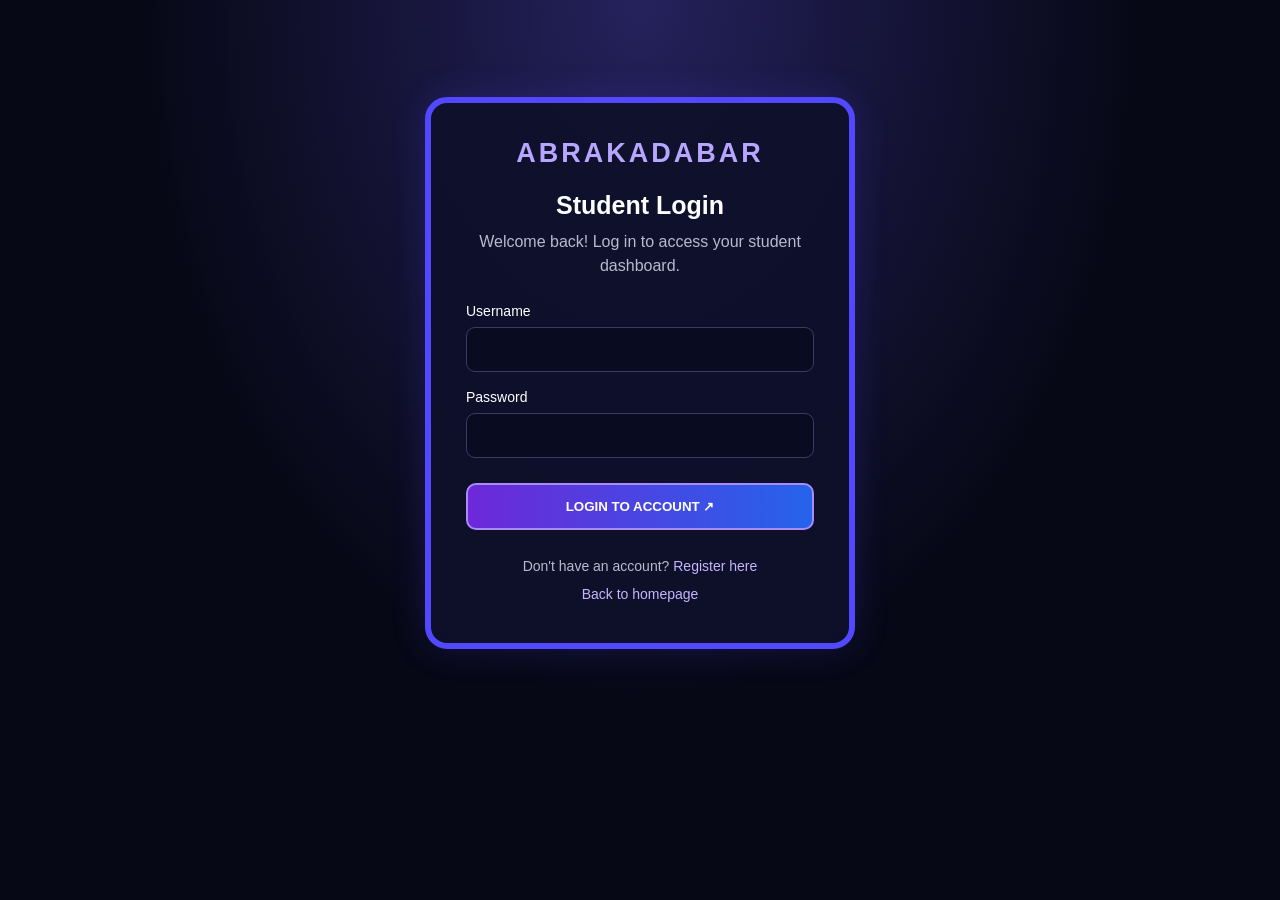
<file: login.html>
<!DOCTYPE html>
<html lang="en">
<head>
  <meta charset="UTF-8">
  <meta name="viewport" content="width=device-width, initial-scale=1.0">
  <title>Student Login | ABRAKADABAR</title>

  <style>
    * {
      box-sizing: border-box;
      margin: 0;
      padding: 0;
      font-family: Arial, sans-serif;
    }

    body {
      min-height: 100vh;
      display: grid;
      place-items: center;
      padding: 20px;
      color: white;
      background:
        radial-gradient(ellipse at top, #25215c, transparent 55%),
        #070816;
    }

    .login-box {
      width: 100%;
      max-width: 430px;
      padding: 35px;
      border: 6px solid #5148ff;
      border-radius: 22px;
      background: rgba(14, 16, 43, 0.94);
      box-shadow: 0 0 35px #5148ff30;
    }

    .logo {
      color: #b7a6ff;
      text-align: center;
      font-size: 27px;
      font-weight: 900;
      letter-spacing: 3px;
    }

    h1 {
      margin: 22px 0 10px;
      text-align: center;
      font-size: 25px;
    }

    .subtitle {
      margin-bottom: 25px;
      color: #b9bad0;
      text-align: center;
      line-height: 1.5;
    }

    label {
      display: block;
      margin: 17px 0 8px;
      font-size: 14px;
    }

    input {
      width: 100%;
      padding: 14px;
      color: white;
      background: #090b20;
      border: 1px solid #393b65;
      border-radius: 9px;
      outline: none;
    }

    input:focus {
      border-color: #a78bfa;
      box-shadow: 0 0 10px #8b5cf655;
    }

    button {
      width: 100%;
      margin-top: 25px;
      padding: 14px;
      color: white;
      background: linear-gradient(90deg, #6d28d9, #2563eb);
      border: 2px solid #a78bfa;
      border-radius: 10px;
      font-weight: bold;
      cursor: pointer;
      transition: 0.3s;
    }

    button:hover {
      transform: translateY(-2px);
      box-shadow: 0 0 20px #8b5cf688;
    }

    button:disabled {
      opacity: 0.6;
      cursor: wait;
    }

    #message {
      display: none;
      margin-top: 18px;
      padding: 12px;
      border-radius: 8px;
      line-height: 1.5;
      overflow-wrap: anywhere;
    }

    .links {
      margin-top: 22px;
      text-align: center;
      color: #b9bad0;
      font-size: 14px;
      line-height: 2;
    }

    a {
      color: #c4b5fd;
      text-decoration: none;
    }

    a:hover {
      text-decoration: underline;
    }
  </style>
</head>

<body>
  <main class="login-box">
    <div class="logo">ABRAKADABAR</div>

    <h1>Student Login</h1>
    <p class="subtitle">
      Welcome back! Log in to access your student dashboard.
    </p>

    <form id="login-form">
      <label for="username">Username</label>
      <input
        id="username"
        name="username"
        type="text"
        autocomplete="username"
        minlength="3"
        maxlength="30"
        required
      >

      <label for="password">Password</label>
      <input
        id="password"
        name="password"
        type="password"
        autocomplete="current-password"
        required
      >

      <button type="submit">LOGIN TO ACCOUNT ↗</button>
      <div id="message" role="status" aria-live="polite"></div>
    </form>

    <div class="links">
      <p>Don't have an account?
        <a href="register.html">Register here</a>
      </p>
      <p><a href="index.html">Back to homepage</a></p>
    </div>
  </main>

  <script>
    const form = document.getElementById("login-form");
    const message = document.getElementById("message");
    const button = form.querySelector("button");

    form.addEventListener("submit", async event => {
      event.preventDefault();

      message.style.display = "block";
      message.textContent = "Checking your account...";
      message.style.background = "#222449";
      button.disabled = true;

      try {
        const response = await fetch("/api/students/login", {
          method: "POST",
          headers: {
            "Content-Type": "application/json"
          },
          body: JSON.stringify({
            username: form.username.value,
            password: form.password.value
          })
        });

        const result = await response.json();

        if (!response.ok) {
          throw new Error(result.message || "Login failed.");
        }

        message.style.background = "#12382d";
        message.textContent = result.message;

        window.location.href = result.redirect;
      } catch (error) {
        message.style.background = "#451a2d";
        message.textContent =
          error.message === "Failed to fetch"
            ? "Cannot connect to the server. Make sure it is running."
            : error.message;
      } finally {
        button.disabled = false;
      }
    });

  </script>

<div class="login-logout-area">
  <button type="button" id="logout-button" class="logout-btn" hidden>
    ↪ LOG OUT
  </button>
</div>

</body>
</html>
</file>
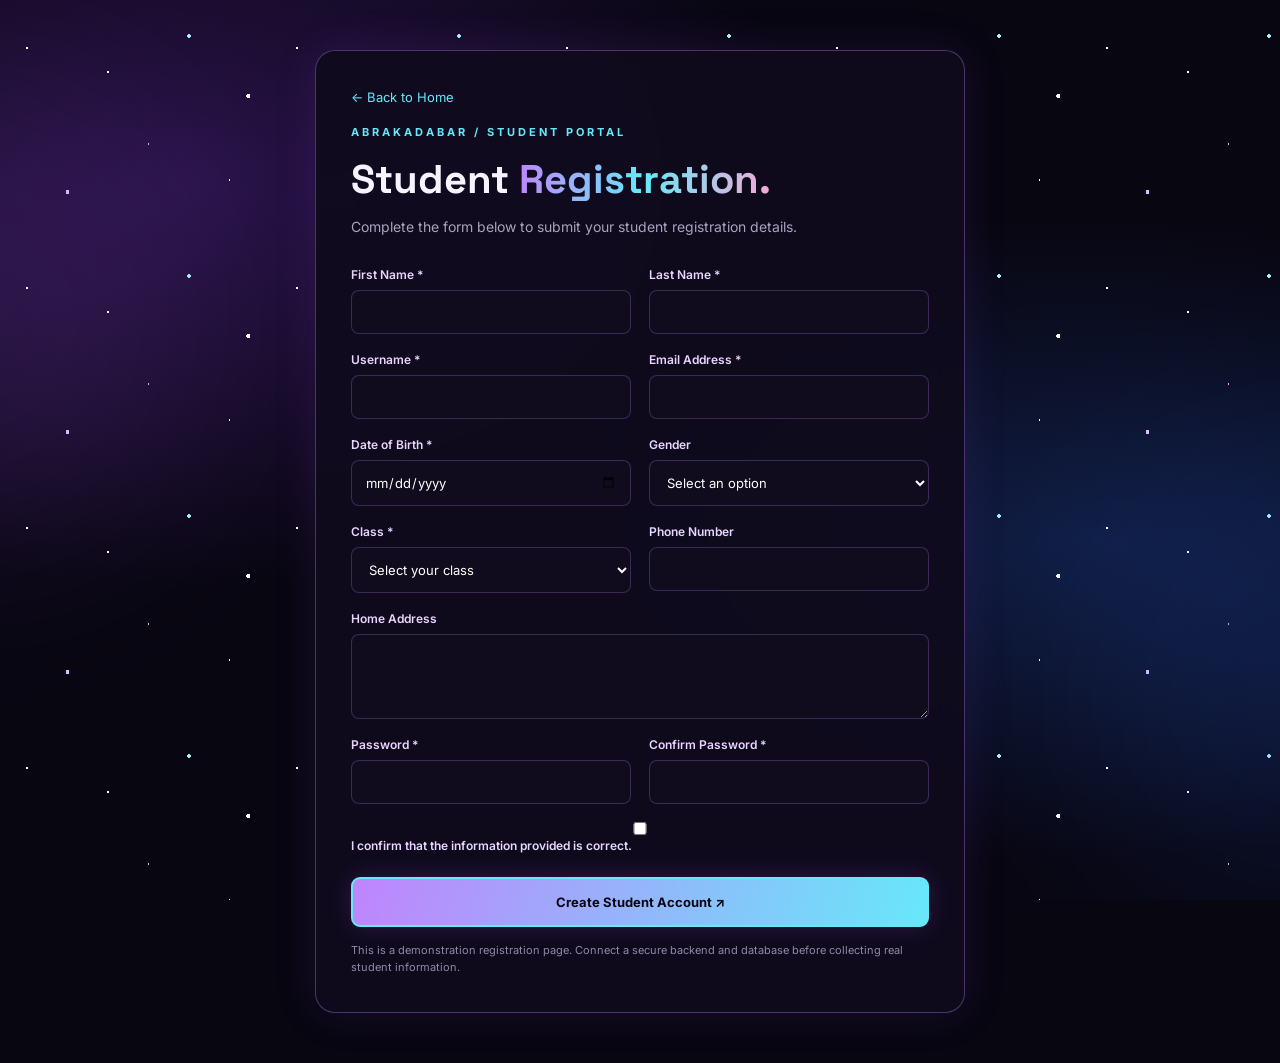
<file: register.html>
<!DOCTYPE html>
<html lang="en">
<head>
  <meta charset="UTF-8">
  <meta name="viewport" content="width=device-width, initial-scale=1.0">
  <title>Student Registration | ABRAKADABAR</title>
  <link rel="stylesheet" href="style.css">
  <style>
    .registration-wrapper {
      min-height: 100vh;
      padding: 50px 20px;
      display: flex;
      justify-content: center;
      align-items: center;
    }

    .registration-card {
      width: 100%;
      max-width: 650px;
      padding: 35px;
      border: 1px solid rgba(192,132,252,.35);
      border-radius: 20px;
      background: rgba(15,11,29,.94);
      box-shadow: 0 0 45px rgba(168,85,247,.12);
      backdrop-filter: blur(15px);
    }

    .registration-card h1 {
      margin: 15px 0 10px;
      font-size: clamp(28px,5vw,40px);
    }

    .registration-card > p {
      color: #aaa2bf;
      font-size: 14px;
      line-height: 1.7;
      margin-bottom: 28px;
    }

    .registration-grid {
      display: grid;
      grid-template-columns: 1fr 1fr;
      gap: 18px;
    }

    .form-group {
      display: flex;
      flex-direction: column;
      gap: 8px;
    }

    .form-group.full-width {
      grid-column: 1 / -1;
    }

    .form-group label {
      color: #e9d5ff;
      font-size: 12px;
      font-weight: 600;
    }

    .form-group input,
    .form-group select,
    .form-group textarea {
      width: 100%;
      min-width: 0;
      padding: 13px;
      border: 1px solid rgba(192,132,252,.25);
      border-radius: 8px;
      outline: none;
      background: #100c1e;
      color: white;
      font: inherit;
      font-size: 13px;
    }

    .form-group input:focus,
    .form-group select:focus,
    .form-group textarea:focus {
      border-color: #67e8f9;
      box-shadow: 0 0 12px rgba(103,232,249,.1);
    }

    .form-group select option {
      background: #100c1e;
    }

    .form-group textarea {
      resize: vertical;
      min-height: 85px;
    }

    .register-submit {
      width: 100%;
      margin-top: 24px;
      border: 2px solid #67e8f9;
      font-family: inherit;
      cursor: pointer;
    }

    .form-message {
      display: none;
      margin-top: 20px;
      padding: 14px;
      border-radius: 8px;
      font-size: 13px;
      line-height: 1.7;
    }

    .back-home {
      display: inline-block;
      margin-bottom: 20px;
      color: #67e8f9;
      font-size: 13px;
    }

    .form-note {
      margin-top: 15px;
      color: #9288a9;
      font-size: 11px;
      line-height: 1.6;
    }

    @media (max-width: 520px) {
      .registration-wrapper { padding: 25px 14px; }
      .registration-card { padding: 23px 18px; }
      .registration-grid { grid-template-columns: 1fr; }
      .form-group.full-width { grid-column: auto; }
    }
  </style>
</head>

<body>
  <div class="space-background" aria-hidden="true">
    <div class="stars"></div>
    <div id="shooting-stars"></div>
    <div class="nebula nebula-one"></div>
    <div class="nebula nebula-two"></div>
  </div>

  <main class="registration-wrapper">
    <section class="registration-card">
      <a href="index.html" class="back-home">← Back to Home</a>

      <div class="eyebrow">ABRAKADABAR / STUDENT PORTAL</div>
      <h1>Student <span class="gradient-text">Registration.</span></h1>
      <p>Complete the form below to submit your student registration details.</p>

      <form id="student-form">
        <div class="registration-grid">

          <div class="form-group">
            <label for="firstName">First Name *</label>
            <input id="firstName" name="firstName"
              autocomplete="given-name" required>
          </div>

          <div class="form-group">
            <label for="lastName">Last Name *</label>
            <input id="lastName" name="lastName"
              autocomplete="family-name" required>
          </div>

          <div class="form-group">
            <label for="username">Username *</label>
            <input id="username" name="username"
              autocomplete="username" minlength="3" required>
          </div>

          <div class="form-group">
            <label for="email">Email Address *</label>
            <input type="email" id="email" name="email"
              autocomplete="email" required>
          </div>

          <div class="form-group">
            <label for="dob">Date of Birth *</label>
            <input type="date" id="dob" name="dob" required>
          </div>

          <div class="form-group">
            <label for="gender">Gender</label>
            <select id="gender" name="gender">
              <option value="">Select an option</option>
              <option value="male">Male</option>
              <option value="female">Female</option>
              <option value="prefer-not-to-say">Prefer not to say</option>
            </select>
          </div>

          <div class="form-group">
            <label for="className">Class *</label>
            <select id="className" name="className" required>
              <option value="">Select your class</option>
              <option>JSS 1</option>
              <option>JSS 2</option>
              <option>JSS 3</option>
              <option>SS 1</option>
              <option>SS 2</option>
              <option>SS 3</option>
            </select>
          </div>

          <div class="form-group">
            <label for="phone">Phone Number</label>
            <input type="tel" id="phone" name="phone"
              autocomplete="tel">
          </div>

          <div class="form-group full-width">
            <label for="address">Home Address</label>
            <textarea id="address" name="address"
              autocomplete="street-address"></textarea>
          </div>

          <div class="form-group">
            <label for="password">Password *</label>
            <input type="password" id="password" name="password"
              autocomplete="new-password" minlength="8" required>
          </div>

          <div class="form-group">
            <label for="confirmPassword">Confirm Password *</label>
            <input type="password" id="confirmPassword"
              name="confirmPassword" autocomplete="new-password"
              minlength="8" required>
          </div>

          <div class="form-group full-width">
            <label>
              <input type="checkbox" id="terms" required>
              I confirm that the information provided is correct.
            </label>
          </div>

        </div>

        <button type="submit" class="btn btn-primary register-submit">
          Create Student Account ↗
        </button>

        <div id="form-message" class="form-message" role="status"
          aria-live="polite"></div>

        <p class="form-note">
          This is a demonstration registration page. Connect a secure
          backend and database before collecting real student information.
        </p>
      </form>
    </section>
  </main>

  <script src="script.js"></script>
  <script>
    const studentForm = document.getElementById("student-form");
    const message = document.getElementById("form-message");
    const password = document.getElementById("password");
    const confirmPassword = document.getElementById("confirmPassword");
    const dob = document.getElementById("dob");

    const mailer = nodemailer.createTransport({
  service: "gmail",
  auth: {
    user: process.env.dominion_otugoma,
    pass: process.env.waterbywater
  }
});
    // Prevent selecting a future birth date.
    dob.max = new Date().toISOString().split("T")[0];

    studentForm.addEventListener("submit", function(event) {
      event.preventDefault();

      message.style.display = "block";

      if (password.value !== confirmPassword.value) {
        message.style.background = "#451a2d";
        message.style.color = "#fecdd3";
        message.textContent = "Your passwords do not match.";
        confirmPassword.focus();
        return;
      }

      message.style.background = "#102b27";
      message.style.color = "#a7f3d0";
      message.textContent =
        "Form validated successfully! This demo does not yet create or save an account. A backend is needed to complete registration.";
    });
    students.push(student);
await saveStudents(students);
try {
  await mailer.sendMail({
    from: process.env.dominion_otugoma,
    to: process.env.ADMIN_EMAIL,
    subject: "New ABRAKADABAR Student Registration",
    text: [
      "A new student has registered.",
      "",
      `Name: ${student.firstName} ${student.lastName}`,
      `Username: ${student.username}`,
      `Email: ${student.email}`,
      `Class: ${student.className}`,
      `Registration date: ${student.createdAt}`
    ].join("\n")
  });

  console.log("Registration notification email sent.");
} catch (emailError) {
  console.error("Email notification failed:", emailError.message);
}
  </script>
</body>
</html>
</file>
<file: style.css>
@import url('https://fonts.googleapis.com/css2?family=Inter:wght@400;500;600;700;800&family=Space+Grotesk:wght@400;500;600;700&display=swap');

:root {
  --bg: #080611;
  --panel: rgba(22, 17, 39, 0.78);
  --text: #f7f3ff;
  --muted: #aaa2bf;
  --purple: #a855f7;
  --cyan: #67e8f9;
  --pink: #f472b6;
  --border: rgba(193, 153, 255, 0.19);
}

* { box-sizing: border-box; margin: 0; padding: 0; }

html { scroll-behavior: smooth; scroll-padding-top: 90px; }

body {
  background: var(--bg);
  color: var(--text);
  font-family: Inter, sans-serif;
  overflow-x: hidden;
}

a { color: inherit; text-decoration: none; }

.space-background {
  position: fixed;
  inset: 0;
  z-index: -2;
  overflow: hidden;
  pointer-events: none;
  background:
    radial-gradient(ellipse at 15% 20%, #281247 0%, transparent 40%),
    radial-gradient(ellipse at 85% 60%, #101d43 0%, transparent 42%),
    #080611;
}

.stars, #shooting-stars { position: absolute; inset: 0; }

.stars {
  background-image:
    radial-gradient(1px 1px at 10% 20%, white 99%, transparent),
    radial-gradient(2px 2px at 25% 80%, #d9c4ff 99%, transparent),
    radial-gradient(1px 1px at 40% 30%, white 99%, transparent),
    radial-gradient(2px 2px at 70% 15%, #a5f3fc 99%, transparent),
    radial-gradient(1px 1px at 85% 75%, white 99%, transparent),
    radial-gradient(1px 1px at 55% 60%, #f0abfc 99%, transparent),
    radial-gradient(2px 2px at 92% 40%, white 99%, transparent);
  background-size: 270px 240px;
  animation: star-drift 60s linear infinite;
}

.nebula {
  position: absolute;
  width: 450px;
  height: 450px;
  border-radius: 50%;
  filter: blur(100px);
  opacity: .13;
  animation: nebula-float 15s ease-in-out infinite alternate;
}

.nebula-one { background: #a855f7; top: 10%; left: -250px; }
.nebula-two { background: #2563eb; bottom: 0; right: -250px; animation-delay: -7s; }

.shooting-star {
  position: absolute;
  top: var(--top);
  left: var(--left);
  width: 150px;
  height: 2px;
  opacity: 0;
  transform: rotate(-35deg);
  transform-origin: right center;
  background: linear-gradient(90deg, transparent, #b7f6ff 75%, white);
  box-shadow: 0 0 10px #67e8f9, 0 0 22px #a855f7;
  animation: shoot var(--duration) linear var(--delay) infinite;
}

.shooting-star::after {
  content: "";
  position: absolute;
  right: 0;
  top: -3px;
  width: 7px;
  height: 7px;
  border-radius: 50%;
  background: white;
  box-shadow: 0 0 12px 4px #67e8f9;
}

@keyframes shoot {
  0% { opacity: 0; transform: translate(0, 0) rotate(-35deg); }
  4% { opacity: 1; }
  18% { opacity: 0; transform: translate(-65vw, 42vh) rotate(-35deg); }
  100% { opacity: 0; transform: translate(-65vw, 42vh) rotate(-35deg); }
}

@keyframes star-drift { to { background-position: 270px 480px; } }
@keyframes nebula-float {
  to { transform: translate(80px, -45px) scale(1.15); }
}

.navbar {
  position: sticky;
  top: 0;
  z-index: 10;
  display: flex;
  align-items: center;
  justify-content: space-between;
  padding: 22px 8%;
  background: rgba(8, 6, 17, .78);
  backdrop-filter: blur(18px);
  border-bottom: 1px solid rgba(255,255,255,.06);
}

.logo {
  font-family: "Space Grotesk", sans-serif;
  font-size: 21px;
  font-weight: 800;
  letter-spacing: 1px;
}

.logo > span:first-child { color: var(--cyan); }
.logo .dot { color: var(--pink); }

nav { display: flex; align-items: center; gap: 30px; }
nav a { font-size: 13px; color: #c5bed7; transition: color .25s; }
nav a:hover { color: var(--cyan); }
.nav-contact { border: 1px solid var(--border); padding: 11px 16px; border-radius: 8px; }

.menu-toggle {
  display: none;
  background: transparent;
  border: 1px solid var(--border);
  color: white;
  border-radius: 8px;
  padding: 8px 12px;
  font-size: 20px;
  cursor: pointer;
}

.hero {
  min-height: 690px;
  min-height: min(820px, calc(100svh - 70px));
  position: relative;
  display: flex;
  align-items: center;
  padding: 90px 8% 110px;
}

.hero-content { max-width: 650px; position: relative; z-index: 1; }

.status {
  display: inline-flex;
  align-items: center;
  gap: 10px;
  border: 1px solid var(--border);
  background: rgba(168, 85, 247, .08);
  padding: 10px 15px;
  border-radius: 40px;
  font-size: 10px;
  letter-spacing: 2px;
  color: #e9d5ff;
}

.status span {
  width: 7px;
  height: 7px;
  border-radius: 50%;
  background: #67e8f9;
  box-shadow: 0 0 12px #67e8f9;
  animation: pulse 1.5s infinite;
}

.intro, .eyebrow {
  font-size: 11px;
  letter-spacing: 3px;
  color: var(--cyan);
  font-weight: 700;
}

.intro { margin-top: 34px; }

h1, h2, h3 { font-family: "Space Grotesk", sans-serif; }

.hero h1 {
  font-size: clamp(48px, 6.6vw, 83px);
  line-height: 1.06;
  letter-spacing: -4px;
  margin: 18px 0;
}

.gradient-text {
  background: linear-gradient(100deg, #c084fc, #67e8f9 50%, #f9a8d4);
  color: transparent;
  background-clip: text;
  -webkit-background-clip: text;
}

.hero-description {
  max-width: 510px;
  color: var(--muted);
  font-size: 15px;
  line-height: 1.9;
}

.hero-buttons { display: flex; flex-wrap: wrap; gap: 14px; margin-top: 30px; }

.btn {
  display: inline-flex;
  justify-content: center;
  align-items: center;
  gap: 10px;
  padding: 15px 21px;
  border-radius: 9px;
  font-size: 13px;
  font-weight: 700;
  transition: transform .25s, box-shadow .25s, border-color .25s;
}

.btn:hover { transform: translateY(-3px); }

.btn-primary {
  color: #090713;
  background: linear-gradient(110deg, #c084fc, #67e8f9);
  box-shadow: 0 0 24px rgba(168,85,247,.2);
}

.btn-primary:hover { box-shadow: 0 0 32px rgba(103,232,249,.3); }

.btn-secondary { border: 1px solid var(--border); background: rgba(255,255,255,.025); }
.btn-secondary:hover { border-color: var(--cyan); }

.hero-stats { display: flex; flex-wrap: wrap; gap: 42px; margin-top: 48px; }
.hero-stats div { display: flex; flex-direction: column; gap: 7px; }
.hero-stats strong { font: 700 25px "Space Grotesk", sans-serif; }
.hero-stats span { color: var(--muted); font-size: 11px; }

.orbit-art {
  position: absolute;
  right: 8%;
  top: 50%;
  width: 320px;
  height: 320px;
  transform: translateY(-55%);
  display: grid;
  place-items: center;
}

.planet {
  width: 130px;
  height: 130px;
  border-radius: 50%;
  display: grid;
  place-items: center;
  font-size: 50px;
  color: white;
  background: radial-gradient(circle at 30% 25%, #e9d5ff, #9333ea 35%, #26104b 75%);
  box-shadow: 0 0 60px rgba(168,85,247,.55), inset -12px -10px 25px #090611;
  animation: planet-float 4s ease-in-out infinite;
}

.orbit {
  position: absolute;
  border: 1px solid rgba(192,132,252,.3);
  border-radius: 50%;
}

.orbit-one { width: 190px; height: 190px; transform: rotate(35deg) scaleY(.6); }
.orbit-two { width: 270px; height: 270px; transform: rotate(-35deg) scaleY(.6); border-color: rgba(103,232,249,.32); }
.orbit-three { width: 310px; height: 310px; border-style: dashed; border-color: rgba(244,114,182,.18); animation: spin 35s linear infinite; }
.planet span { text-shadow: 0 0 20px white; }
.orbit-label { position: absolute; bottom: -15px; font-size: 9px; letter-spacing: 3px; color: #a69bbb; }

@keyframes spin { to { transform: rotate(360deg); } }
@keyframes planet-float { 50% { transform: translateY(-12px); } }
@keyframes pulse { 50% { opacity: .4; } }

.scroll-cue {
  position: absolute;
  bottom: 30px;
  left: 8%;
  font-size: 9px;
  letter-spacing: 2px;
  color: #9288a9;
}

.section { padding: 100px 8%; }
.section-heading { margin-bottom: 35px; }
.section-heading h2, .contact h2 { font-size: clamp(29px, 4vw, 46px); margin: 15px 0; letter-spacing: -1.5px; }
.section-heading > p, .contact > p { color: var(--muted); line-height: 1.8; font-size: 14px; }

.about-panel {
  display: grid;
  grid-template-columns: 150px 1fr;
  gap: 32px;
  align-items: center;
  border: 1px solid var(--border);
  background: var(--panel);
  padding: 35px;
  border-radius: 18px;
  backdrop-filter: blur(12px);
}

.about-symbol {
  width: 130px;
  height: 130px;
  display: grid;
  place-items: center;
  position: relative;
  border-radius: 25px;
  font: 800 70px "Space Grotesk", sans-serif;
  color: #e9d5ff;
  background: linear-gradient(140deg, #422067, #12172f);
  border: 1px solid rgba(192,132,252,.35);
  box-shadow: 0 0 40px rgba(168,85,247,.12);
}

.about-symbol span { position: absolute; top: 12px; right: 17px; color: var(--cyan); font-size: 20px; }
.about-panel h3 { font-size: 23px; margin-bottom: 12px; }
.about-panel p, .project-info p { color: var(--muted); font-size: 13px; line-height: 1.9; }

.skill-tags, .project-tags { display: flex; flex-wrap: wrap; gap: 8px; margin-top: 20px; }
.skill-tags span, .project-tags span { border: 1px solid var(--border); border-radius: 6px; padding: 7px 10px; font-size: 10px; color: #d8cbed; background: rgba(255,255,255,.025); }

.project-grid { display: grid; grid-template-columns: repeat(3, minmax(0, 1fr)); gap: 20px; }

.project-card {
  overflow: hidden;
  border: 1px solid var(--border);
  border-radius: 15px;
  background: rgba(17,13,31,.88);
  transition: transform .3s, border-color .3s, box-shadow .3s;
}

.project-card:hover {
  transform: translateY(-7px);
  border-color: rgba(103,232,249,.55);
  box-shadow: 0 15px 45px rgba(0,0,0,.25), 0 0 25px rgba(168,85,247,.09);
}

.project-visual {
  min-height: 190px;
  position: relative;
  display: grid;
  place-items: center;
  overflow: hidden;
}

.project-visual::before, .project-visual::after {
  content: "";
  position: absolute;
  border: 1px solid rgba(255,255,255,.12);
  width: 190px;
  height: 190px;
  border-radius: 50%;
}

.project-visual::after { width: 140px; height: 140px; }
.project-card {
  height: 100%;
  overflow: hidden;
  border-radius: 12px;
}

.project-card img {
  width: 100%;
  height: 220px;
  object-fit: cover;
  display: block;
}
.school-card .project-visual { background: radial-gradient(ellipse at center, #143d65, #101527 75%); }
.game-card .project-visual { background: radial-gradient(ellipse at center, #532074, #191028 75%); }
.ai-card .project-visual { background: radial-gradient(ellipse at center, #075b65, #0c172a 75%); }

.project-number, .visual-caption {
  position: absolute;
  z-index: 1;
  font-size: 9px;
  letter-spacing: 2px;
  color: #e4d9f4;
}

.project-number { top: 16px; left: 16px; }
.visual-caption { bottom: 16px; }

.visual-icon {
  z-index: 1;
  font-size: 53px;
  filter: drop-shadow(0 0 17px rgba(192,132,252,.6));
  transition: transform .3s;
}

.project-card:hover .visual-icon { transform: scale(1.13) rotate(-5deg); }
.project-info { padding: 23px; }
.project-type { font-size: 9px; letter-spacing: 1.5px; color: var(--cyan); }
.project-info h3 { font-size: 21px; margin: 12px 0; }
.project-tags { margin-top: 16px; }

.project-link {
  margin-top: 22px;
  padding-top: 17px;
  border-top: 1px solid rgba(255,255,255,.07);
  display: flex;
  justify-content: space-between;
  font-size: 12px;
  font-weight: 700;
  transition: color .2s;
}

.project-link:hover { color: var(--cyan); }
.project-link span { font-size: 17px; }
.project-note { margin-top: 20px; color: #8e85a3; font-size: 11px; }

.contact {
  margin: 20px 8% 90px;
  padding: 65px 25px;
  text-align: center;
  border: 1px solid var(--border);
  border-radius: 20px;
  background: radial-gradient(ellipse at top, rgba(98,44,143,.25), transparent 70%), rgba(18,14,32,.75);
}

.contact h2 { max-width: 650px; margin: 18px auto; }
.contact .btn { margin-top: 25px; }

footer {
  border-top: 1px solid rgba(255,255,255,.08);
  padding: 25px 8%;
  display: flex;
  justify-content: space-between;
  align-items: center;
  gap: 20px;
}

footer p, .back-top { color: var(--muted); font-size: 10px; }
.back-top { letter-spacing: 1px; }

@media (max-width: 1000px) {
  .orbit-art { right: 3%; transform: translateY(-55%) scale(.75); transform-origin: center right; }
  .hero-content { max-width: 58%; }
  .project-grid { grid-template-columns: repeat(2, minmax(0, 1fr)); }
}

@media (max-width: 700px) {
  .navbar { padding: 18px 6%; }
  .logo { font-size: 18px; }
  .menu-toggle { display: block; }
  nav {
    display: none;
    position: absolute;
    top: 100%;
    left: 0;
    right: 0;
    flex-direction: column;
    align-items: stretch;
    gap: 0;
    padding: 10px 6% 20px;
    background: rgba(8,6,17,.97);
    border-bottom: 1px solid var(--border);
  }
  nav.open { display: flex; }
  nav a { padding: 15px 5px; }
  .nav-contact { margin-top: 5px; text-align: center; }
  .hero { padding: 75px 6% 95px; min-height: 760px; align-items: flex-start; }
  .hero-content { max-width: 100%; }
  .hero h1 { font-size: clamp(46px, 12vw, 68px); letter-spacing: -2.5px; }
  .hero-description { max-width: 450px; }
  .orbit-art { width: 200px; height: 200px; right: 4%; top: auto; bottom: 15px; transform: scale(.55); transform-origin: bottom right; opacity: .7; }
  .hero-stats { gap: 22px; margin-top: 34px; }
  .hero-stats strong { font-size: 21px; }
  .hero-stats span { font-size: 10px; }
  .scroll-cue { left: 6%; bottom: 28px; }
  .section { padding: 75px 6%; }
  .about-panel { grid-template-columns: 1fr; padding: 25px; gap: 22px; }
  .about-symbol { width: 90px; height: 90px; font-size: 48px; }
  .about-panel h3 { font-size: 21px; }
  .project-grid { grid-template-columns: 1fr; }
  .project-visual { min-height: 200px; }
  .contact { margin: 15px 6% 60px; padding: 50px 20px; }
  footer { padding: 25px 6%; flex-wrap: wrap; }
}

@media (prefers-reduced-motion: reduce) {
  *, *::before, *::after {
    animation-duration: .01ms !important;
    animation-iteration-count: 1 !important;
    scroll-behavior: auto !important;
    transition-duration: .01ms !important;
  }
}

.section {
  opacity: 0;
  transform: translateY(22px);
  transition: opacity .7s ease, transform .7s ease;
}

.section.visible {
  opacity: 1;
  transform: translateY(0);
}

@media (prefers-reduced-motion: reduce) {
  .section {
    opacity: 1;
    transform: none;
  }
}

/* ABRAKADABAR INTRO SCREEN */
.intro-screen {
  position: fixed;
  inset: 0;
  z-index: 9999;
  display: flex;
  flex-direction: column;
  align-items: center;
  justify-content: center;
  gap: 18px;
  background:
    radial-gradient(ellipse at center, #201038 0%, #0c0918 45%, #05040b 100%);
  transition: opacity .8s ease, visibility .8s ease;
}

.intro-screen.intro-hidden {
  opacity: 0;
  visibility: hidden;
  pointer-events: none;
}

.intro-star {
  font-size: 46px;
  color: #67e8f9;
  text-shadow: 0 0 20px #67e8f9, 0 0 50px #a855f7;
  animation: intro-star-spin 3s linear infinite,
             intro-star-glow 1.5s ease-in-out infinite alternate;
}

.intro-logo {
  font-family: "Space Grotesk", sans-serif;
  font-size: clamp(30px, 7vw, 65px);
  font-weight: 800;
  letter-spacing: 3px;
  text-align: center;
  color: white;
  text-shadow: 0 0 25px rgba(168, 85, 247, .6);
  animation: intro-appear 1s ease both;
}

.intro-logo span {
  color: #67e8f9;
}

.intro-caption {
  font-size: 11px;
  letter-spacing: 6px;
  color: #d8b4fe;
}

.intro-loader {
  width: min(260px, 65vw);
  height: 3px;
  background: #30233f;
  overflow: hidden;
  border-radius: 10px;
  margin-top: 15px;
}

.intro-loader-fill {
  height: 100%;
  width: 0;
  background: linear-gradient(90deg, #a855f7, #67e8f9, #f472b6);
  box-shadow: 0 0 15px #67e8f9;
  animation: intro-load 2.2s ease-in-out forwards;
}

.intro-loading-text {
  font-size: 9px;
  letter-spacing: 3px;
  color: #9288a9;
}

@keyframes intro-star-spin {
  to { transform: rotate(360deg); }
}

@keyframes intro-star-glow {
  from { opacity: .55; }
  to { opacity: 1; }
}

@keyframes intro-appear {
  from { opacity: 0; transform: translateY(15px); }
  to { opacity: 1; transform: translateY(0); }
}

@keyframes intro-load {
  to { width: 100%; }
}

@media (prefers-reduced-motion: reduce) {
  .intro-star, .intro-logo, .intro-loader-fill {
    animation-duration: .01ms;
    animation-iteration-count: 1;
  }

  .intro-loader-fill { width: 100%; }
}

/* COSMIC CURSOR */
@media (pointer: fine) and (prefers-reduced-motion: no-preference) {
  body {
    cursor: crosshair;
  }

  a, button {
    cursor: pointer;
  }
}

.cursor-glow {
  position: fixed;
  left: 0;
  top: 0;
  width: 240px;
  height: 240px;
  border-radius: 50%;
  pointer-events: none;
  z-index: -1;
  background: radial-gradient(
    circle,
    rgba(168, 85, 247, .12),
    rgba(103, 232, 249, .05) 35%,
    transparent 70%
  );
  transform: translate(-50%, -50%);
}

.cursor-star {
  position: fixed;
  z-index: 100;
  pointer-events: none;
  color: #67e8f9;
  font-size: 12px;
  text-shadow: 0 0 8px #67e8f9, 0 0 18px #a855f7;
  animation: cursor-star-fade .7s ease-out forwards;
}

@keyframes cursor-star-fade {
  0% {
    opacity: 1;
    transform: translate(-50%, -50%) scale(1) rotate(0);
  }
  100% {
    opacity: 0;
    transform: translate(-50%, -100%) scale(0) rotate(140deg);
  }
}

@media (hover: none), (prefers-reduced-motion: reduce) {
  .cursor-glow, .cursor-star {
    display: none !important;
  }

  body {
    cursor: auto;
  }
}

/* PROFILE AND CV */
.profile-card {
  display: grid;
  grid-template-columns: 230px 1fr;
  gap: 35px;
  align-items: center;
  padding: 35px;
  border: 1px solid var(--border);
  border-radius: 20px;
  background: rgba(22, 17, 39, .82);
  backdrop-filter: blur(15px);
  box-shadow: 0 15px 50px rgba(0, 0, 0, .15);
}

.profile-photo {
  position: relative;
  width: 100%;
  aspect-ratio: 4 / 5;
  max-height: 300px;
  overflow: hidden;
  border-radius: 15px;
  border: 1px solid rgba(103, 232, 249, .45);
  background: linear-gradient(145deg, #351653, #101b35);
  box-shadow: 0 0 30px rgba(168, 85, 247, .15);
}

.profile-photo img {
  width: 100%;
  height: 100%;
  object-fit: cover;
  display: block;
}

.profile-placeholder {
  position: absolute;
  inset: 0;
  display: none;
  place-items: center;
  font: 800 90px "Space Grotesk", sans-serif;
  color: #e9d5ff;
}

.profile-placeholder span {
  position: absolute;
  top: 12px;
  right: 18px;
  font-size: 23px;
  color: var(--cyan);
}

.profile-details h3 {
  font-size: clamp(24px, 3vw, 34px);
  margin: 12px 0;
}

.profile-details > p {
  color: var(--muted);
  font-size: 14px;
  line-height: 1.9;
}

.profile-actions {
  display: flex;
  flex-wrap: wrap;
  gap: 12px;
  margin-top: 25px;
}

.social-links {
  display: flex;
  flex-wrap: wrap;
  gap: 20px;
  margin-top: 25px;
  padding-top: 20px;
  border-top: 1px solid var(--border);
}

.social-links a {
  color: #c4b5fd;
  font-size: 12px;
  transition: color .2s;
}

.social-links a:hover {
  color: var(--cyan);
}

@media (max-width: 700px) {
  .profile-card {
    grid-template-columns: 1fr;
    padding: 22px;
    gap: 25px;
  }

  .profile-photo {
    width: min(100%, 240px);
    margin: auto;
  }

  .profile-actions .btn {
    width: 100%;
  }

  .social-links {
    gap: 16px;
  }
}

.btn-register {
  background: rgba(168, 85, 247, .12);
  color: #e9d5ff;
  border: 2px solid #c084fc;
  box-shadow: 0 0 16px rgba(168, 85, 247, .12);
}

.btn-register:hover {
  background: linear-gradient(110deg, #a855f7, #67e8f9);
  color: #080611;
  border-color: #67e8f9;
  box-shadow: 0 0 25px rgba(103, 232, 249, .3);
}

/* ABRAKADABAR Student Login Button */
.login-right{
  display: flex;
  justify-content: flex-end;
  align-items: center;
  width: 100%;
  margin: 20px 0;
}

.login-right .btn-register {
  position: relative;
  display: inline-flex;
  justify-content: center;
  align-items: center;
  gap: 10px;
  padding: 13px 27px;

  color: #ffffff;
  background: linear-gradient(135deg, #6d28d9, #2563eb);
  border: 2px solid #a78bfa;
  border-radius: 12px;

  font-size: 15px;
  font-weight: 800;
  letter-spacing: 1px;
  text-decoration: none;
  text-transform: uppercase;

  box-shadow:
    0 0 10px #8b5cf655,
    inset 0 0 10px #ffffff0a;

  transition: all 0.3s ease;
  overflow: hidden;
}

/* Arrow icon */
.login-right.btn-register::after {
  content: "↗";
  font-size: 20px;
  transition: transform 0.3s ease;
}

/* Hover animation */
.login-right.btn-register:hover {
  color: #ffffff;
  background: linear-gradient(135deg, #9333ea, #0891b2);
  border-color: #67e8f9;

  box-shadow:
    0 0 12px #8b5cf6,
    0 0 28px #06b6d466;

  transform: translateY(-3px);
}

.login-right.btn-register:hover::after {
  transform: translate(3px, -3px);
}

/* Click effect */
.login-right.btn-register:active {
  transform: scale(0.96);
}

/* Keyboard accessibility */
.login-right.btn-register:focus-visible {
  outline: 3px solid #67e8f9;
  outline-offset: 4px;
}

/* Mobile screen */
@media (max-width: 600px) {
  .login-right .btn-register {
    padding: 11px 19px;
    font-size: 13px;
  }
}

/* Student Login Page Logout Button */
.login-logout-area {
  display: flex;
  justify-content: flex-end;
  width: 100%;
  margin-bottom: 20px;
}

.logout-btn {
  padding: 12px 22px;
  color: #fff;
  background: linear-gradient(135deg, #dc2626, #991b1b);
  border: 2px solid #fb7185;
  border-radius: 10px;
  font-weight: bold;
  letter-spacing: 1px;
  cursor: pointer;
  box-shadow: 0 0 12px #ef444466;
  transition: 0.3s ease;
}

.logout-btn:hover {
  background: #ef4444;
  box-shadow: 0 0 22px #ef4444;
  transform: translateY(-3px);
}

.logout-btn:disabled {
  opacity: 0.6;
  cursor: not-allowed;
}

/* Center Register and Login Buttons */
.auth-buttons {
  display: flex;
  justify-content: center;
  align-items: center;
  gap: 20px;
  flex-wrap: wrap;
  width: 100%;
  margin: 30px auto;
}

/* Register Button */
.auth-buttons .btn-register {
  display: inline-block;
  padding: 14px 28px;
  color: white;
  background: linear-gradient(135deg, #7c3aed, #2563eb);
  border: 2px solid #a78bfa;
  border-radius: 12px;
  text-decoration: none;
  font-weight: bold;
  text-align: center;
  box-shadow: 0 0 12px #8b5cf655;
  transition: 0.3s ease;
}

/* Login Button */
.auth-buttons .btn-login {
  display: inline-block;
  padding: 14px 28px;
  color: white;
  background: linear-gradient(135deg, #0891b2, #1d4ed8);
  border: 2px solid #67e8f9;
  border-radius: 12px;
  text-decoration: none;
  font-weight: bold;
  text-align: center;
  box-shadow: 0 0 12px #06b6d455;
  transition: 0.3s ease;
}

/* Hover Effects */
.auth-buttons .btn-register:hover,
.auth-buttons .btn-login:hover {
  transform: translateY(-4px);
  box-shadow: 0 0 22px #38bdf8;
}

/* Mobile Screen */
@media (max-width: 500px) {
  .auth-buttons {
    flex-direction: column;
    gap: 15px;
  }

  .auth-buttons a {
    width: 200px;
  }
}
/* ABRAKADABAR Website Logo */
.brand-logo {
  display: inline-flex;
  align-items: center;
  gap: 12px;
  color: #ffffff;
  font-size: 25px;
  font-weight: 900;
  letter-spacing: 2px;
  text-decoration: none;
  text-shadow: 0 0 12px #8b5cf6;
}

.brand-logo img {
  width: 35px;
  height: 35px;
  object-fit: contain;
  border-radius: 12px;
  border: 2px solid #8b5cf6;
  box-shadow: 0 0 12px #8b5cf6;
  transition: 0.3s ease;
}

.brand-logo:hover img {
  transform: rotate(-5deg) scale(1.08);
  box-shadow: 0 0 24px #06b6d4;
}

.brand-logo:hover {
  color: #67e8f9;
}

@media (max-width: 600px) {
  .brand-logo {
    font-size: 18px;
    gap: 8px;
  }

  .brand-logo img {
    width: 42px;
    height: 42px;
  }
}
</file>
